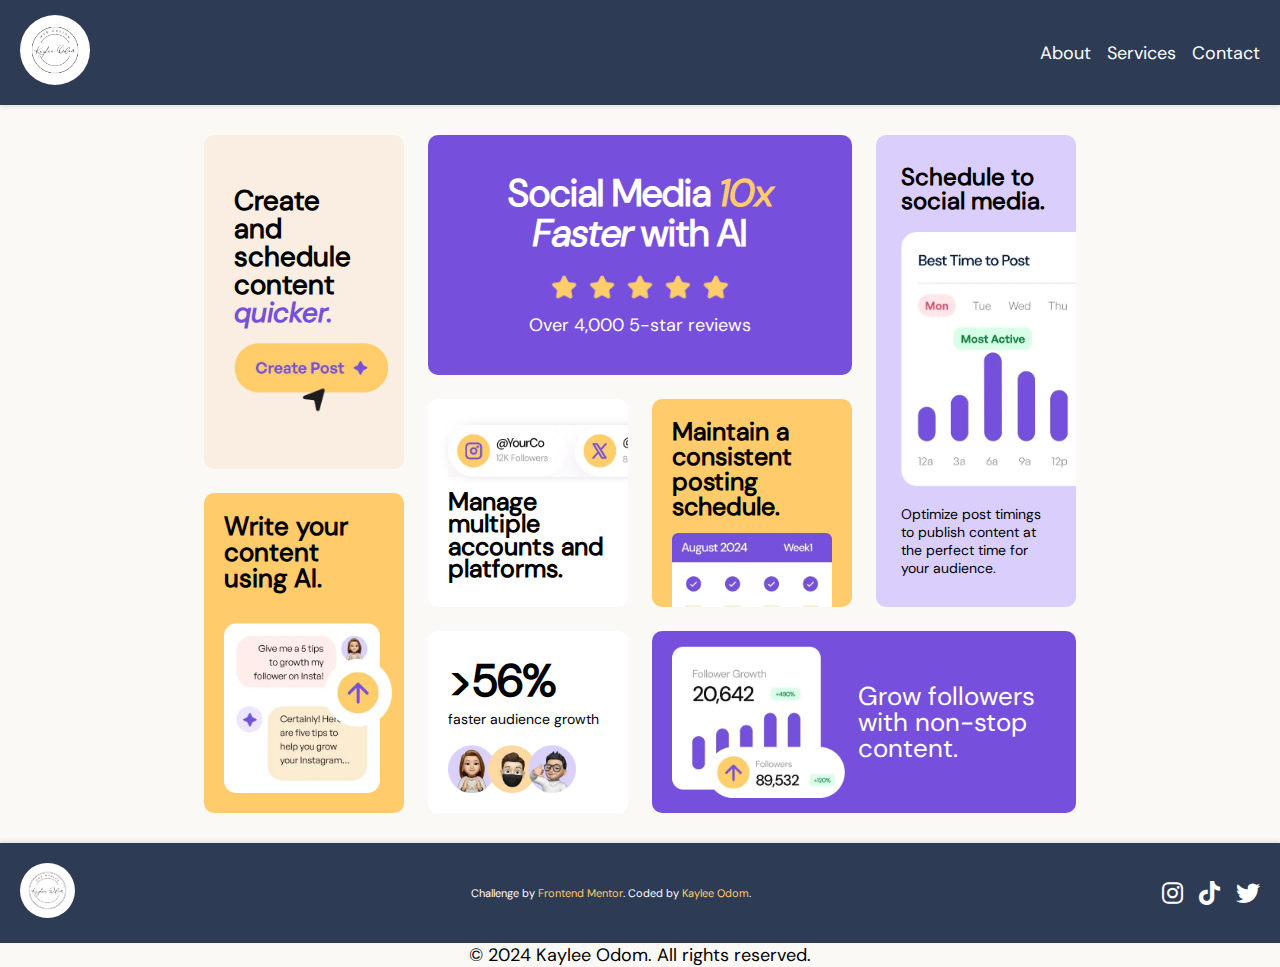
<file: index.html>
<!DOCTYPE html>
<html lang="en">
<head>
  <meta charset="UTF-8">
  <meta name="viewport" content="width=device-width, initial-scale=1.0"> <!-- displays site properly based on user's device -->

  <link rel="icon" type="image/png" sizes="32x32" href="./assets/images/favicon-32x32.png">
  <link href="https://cdnjs.cloudflare.com/ajax/libs/font-awesome/6.0.0-beta3/css/all.min.css" rel="stylesheet">
  <link rel="stylesheet" href="style.css">
  
  <title>Frontend Mentor | Bento grid</title>

  <!-- Feel free to remove these styles or customise in your own stylesheet 👍 -->
  <style>
    .attribution { font-size: 11px; text-align: center; }
    .attribution a { color: hsl(228, 45%, 44%); }
  </style>
</head>
<body>
  <header class="head">
    <!--Put a logo here-->
    <div class="logo"><img src="assets/images/logo.png"></div>
    <div class="nav-container">
      <!-- Three Nav things-->
      <nav>
        <ul>
          <li>About</li>
          <li>Services</li>
          <li>Contact</li>
        </ul>
      </nav>
    </div>
  </header>


  <main>  
  
     <!--Background Purple-->
    <div class="box box-1">
      <h1>Social Media <span class="font"><span class="color">10x</span> Faster</span> with AI</h1>
      <div class="bottom">
        <img src="assets/images/illustration-five-stars.webp">
        <p>Over 4,000 5-star reviews</p>
      </div>
    </div>
  
    <!--Background White-->
    <div class="box box-2">
      <img src="assets/images/illustration-multiple-platforms.webp">
      <h2>Manage multiple accounts and platforms.</h2>
    </div>
  
    <!--Background Yellow-->
    <div class="box box-3">
      <h2>Maintain a consistent posting schedule.</h2>
      <img src="assets/images/illustration-consistent-schedule.webp">
    </div>
  
    <!--Background Lavendar-->
    <div class="box box-4">
      <h2>Schedule to social media.</h2>
      <img src="assets/images/illustration-schedule-posts.webp">
      <p>Optimize post timings to publish content at the perfect time for your audience.</p>
    </div>
  
    <!--Background purple-->
    <div class=" box box-5">
      <img src="assets/images/illustration-grow-followers.webp">
      <h2>Grow followers with non-stop content.</h2>
    </div>
  
    <!--Background White-->
    <div class=" box box-6">
      <div>
        <h1>>56%</h1>
        <p>faster audience growth</p>
      </div>
      <img src="assets/images/illustration-audience-growth.webp">
    </div>
  
    <!--Background Cream-->
    <div class="box box-7">
      <h2>Create and schedule content <span>quicker.</span></h2>
      <img src="assets/images/illustration-create-post.webp">
    </div>
  
    <!--Background Yellow-->
    <div class="box box-8">
      <h2>Write your content using AI.</h2>
      <img src="assets/images/illustration-ai-content.webp">
    </div>
  </main>


  <footer class="footer">
    <div class="footer-top">
      <!--Logo-->
      <div class="footer-logo">
        <img src="assets/images/logo.png">
      </div>
  
      <!-- Attribution-->
      <div class="attribution">
        Challenge by <a href="https://www.frontendmentor.io?ref=challenge">Frontend Mentor</a>. 
        Coded by <a href="#">Kaylee Odom</a>.
      </div>
      
      <!--Icons-->
      <div class="icons">
        <nav class="footer-nav">
          <ul>
            <li><i class="fa-brands fa-instagram"></i></li>
            <li><i class="fa-brands fa-tiktok"></i></li>
            <li><i class="fa-brands fa-twitter"></i></li>
          </ul>
        </nav>
      </div>
    </div>
    <div class="footer-bottom">
      <div class="copyright">
        <p>&copy; 2024 Kaylee Odom. All rights reserved.</p>
      </div>
    </div>
  </footer>
  
</body>
</html>
</file>
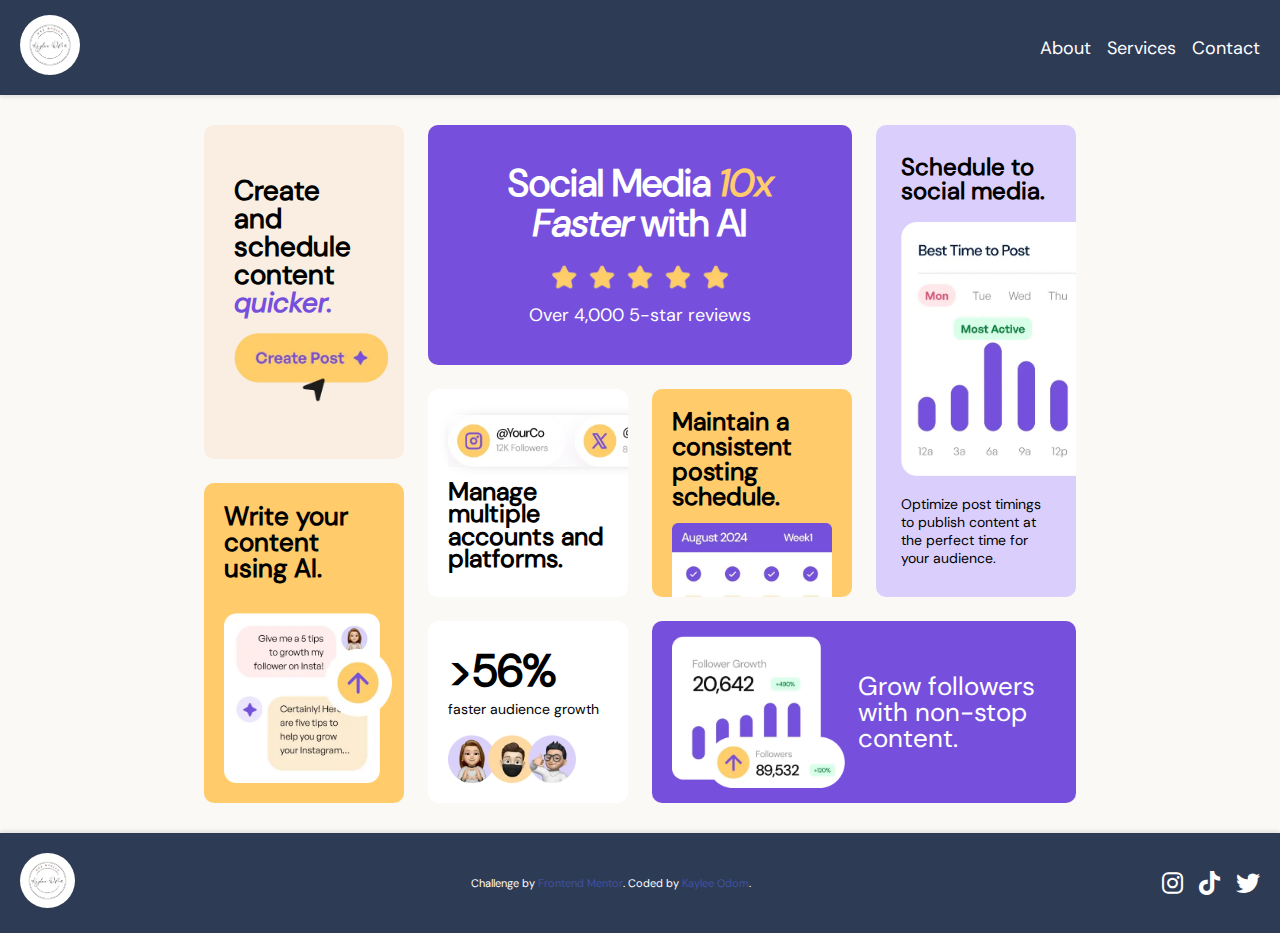
<file: bento-grid-main/index.html>
<!DOCTYPE html>
<html lang="en">
<head>
  <meta charset="UTF-8">
  <meta name="viewport" content="width=device-width, initial-scale=1.0"> <!-- displays site properly based on user's device -->

  <link rel="icon" type="image/png" sizes="32x32" href="./assets/images/favicon-32x32.png">
  <link href="https://cdnjs.cloudflare.com/ajax/libs/font-awesome/6.0.0-beta3/css/all.min.css" rel="stylesheet">
  <link rel="stylesheet" href="style.css">
  
  <title>Frontend Mentor | Bento grid</title>

  <!-- Feel free to remove these styles or customise in your own stylesheet 👍 -->
  <style>
    .attribution { font-size: 11px; text-align: center; }
    .attribution a { color: hsl(228, 45%, 44%); }
  </style>
</head>
<body>
  <header class="head">
    <!--Put a logo here-->
    <div class="logo"><img src="assets/images/logo.png"></div>
    <div class="nav-container">
      <!-- Three Nav things-->
      <nav>
        <ul>
          <li>About</li>
          <li>Services</li>
          <li>Contact</li>
        </ul>
      </nav>
    </div>
  </header>


  <main>  
  
     <!--Background Purple-->
    <div class="box box-1">
      <h1>Social Media <span class="font"><span class="color">10x</span> Faster</span> with AI</h1>
      <div class="bottom">
        <img src="assets/images/illustration-five-stars.webp">
        <p>Over 4,000 5-star reviews</p>
      </div>
    </div>
  
    <!--Background White-->
    <div class="box box-2">
      <img src="assets/images/illustration-multiple-platforms.webp">
      <h2>Manage multiple accounts and platforms.</h2>
    </div>
  
    <!--Background Yellow-->
    <div class="box box-3">
      <h2>Maintain a consistent posting schedule.</h2>
      <img src="assets/images/illustration-consistent-schedule.webp">
    </div>
  
    <!--Background Lavendar-->
    <div class="box box-4">
      <h2>Schedule to social media.</h2>
      <img src="assets/images/illustration-schedule-posts.webp">
      <p>Optimize post timings to publish content at the perfect time for your audience.</p>
    </div>
  
    <!--Background purple-->
    <div class=" box box-5">
      <img src="assets/images/illustration-grow-followers.webp">
      <h2>Grow followers with non-stop content.</h2>
    </div>
  
    <!--Background White-->
    <div class=" box box-6">
      <div>
        <h1>>56%</h1>
        <p>faster audience growth</p>
      </div>
      <img src="assets/images/illustration-audience-growth.webp">
    </div>
  
    <!--Background Cream-->
    <div class="box box-7">
      <h2>Create and schedule content <span>quicker.</span></h2>
      <img src="assets/images/illustration-create-post.webp">
    </div>
  
    <!--Background Yellow-->
    <div class="box box-8">
      <h2>Write your content using AI.</h2>
      <img src="assets/images/illustration-ai-content.webp">
    </div>
  </main>


  <footer class="footer">
    <!--Logo-->
    <div class="footer-logo">
      <img src="assets/images/logo.png">
    </div>

    <!-- Attribution-->
    <div class="attribution">
      Challenge by <a href="https://www.frontendmentor.io?ref=challenge">Frontend Mentor</a>. 
      Coded by <a href="#">Kaylee Odom</a>.
    </div>
    
    <!--Icons-->
    <div class="icons">
      <nav class="footer-nav">
        <ul>
          <li><i class="fa-brands fa-instagram"></i></li>
          <li><i class="fa-brands fa-tiktok"></i></li>
          <li><i class="fa-brands fa-twitter"></i></li>
        </ul>
      </nav>
    </div>
  </footer>
  
</body>
</html>
</file>
<file: style.css>
/* Put colors here */

:root {
    --lavendar: #DACFFC;
    --purple: #7650DC;
    --cream: #F9EEE1;
    --yellow: #FFCB6B;
    --white: #FFFFFF;
    --black: #121212;
    --soft-navy: #2E3B55;
}


* {
    margin: 0;
    padding: 0;
    box-sizing: border-box;
}

/* Put fonts here */
@font-face {
    font-family: 'DM Sans';
    src: url('/bento-grid-main/assets/fonts/DMSans-VariableFont_opsz,wght.ttf') format('truetype');
    font-weight: 400;
    font-style: normal;
}
  
@font-face {
    font-family: 'DM Sans';
    src: url('/bento-grid-main/assets/fonts/DMSans-Italic-VariableFont_opsz,wght.ttf') format('truetype');
    font-weight: 400;
    font-style: italic;
}

body {
    display: flex;
    flex-direction: column;
    font-family: 'DM Sans', sans-serif;
    font-weight: 400;
    font-style: normal;
    background-color: #FAF9F6;
    justify-content: center;
    align-items: center;
}

body p {
    font-size: 18px;
}

/* Header */
.head {
    background-color: var(--soft-navy);
    width: 100%;
    padding: 15px 20px;
    display: flex;
    justify-content: space-between;
    align-items: center;
    box-shadow: 0 2px 4px rgba(0, 0, 0, 0.1);
}

.logo img {
    max-height: 70px;
    border-radius: 50%;
}

.nav-container nav {
    display: flex;
}

.nav-container nav ul {
    display: flex;
    align-items: center;
    list-style-type: none;
}

.nav-container nav li {
    margin-left: 16px;
    font-size: 18px;
    color: white;
    cursor: pointer;
}

.nav-container nav li:hover{
    color: #FFCB6B;
}

/* Main Design*/
main {
    display: grid;
    grid-template-columns: repeat(4,200px);
    grid-auto-columns: minmax(250px, auto);
    grid-template-rows: 240px 70px 114px 182px;
    grid-auto-rows: minmax(130px,auto);
    gap: 24px;
    padding: 20px;
    margin: 10px;
}

.box {
    display: flex;
    align-items: center;
    justify-content: center;
    border-radius: 10px;
    flex-direction: column;
}

.box img {
    /* width: 50%; */
    margin-left: auto;
    margin-right: auto;
    display: block;
}

/* Done */
.box-1 {
    background: var(--purple);
    grid-column: 2/4;
    grid-row: 1/2;
    color: white;
    text-align: center;
    display: flex;
    justify-content: space-evenly;
    justify-content: center;
    padding: 30px;
}

.box-1 img {
    width: 50%;
    margin-top: 20px;
}

.box-1 h1 {
    font-style: normal;
    font-size: 38px;
    line-height: 40px;
}

.box-1 .color {
    color: var(--yellow);
}

.box-1 .font {
    font-style: italic;
}

.box-1 .bottom p {
    padding-top: 10px;
}

/* Done */
.box-2 {
    background-color: var(--white);
    grid-column: 2/3;
    grid-row: 2/4;
    overflow: hidden;
    padding: 20px;
    gap: 14px;
}

.box-2 img {
    width: 152%;
    box-shadow: 0 0 20px -15px black;
}

.box-2 h2 {
    font-size: 25px;
    line-height: .9;
}

/* Done */
.box-3 {
    background-color: var(--yellow);
    grid-column: 3/4;
    grid-row: 2/4;
    display: flex;
    justify-content: space-between;
    overflow: hidden;
    padding: 20px;
    gap: 14px;
}

.box-3 img{
    width: 100%;
}

.box-3 h2 {
    font-size: 25px;
    line-height: 1;
}

/* Done */
.box-4 {
    background-color: var(--lavendar);
    grid-column: 4/5;
    grid-row: 1/4;
    display: flex;
    justify-content: space-evenly;
    overflow: hidden;
    gap: 14px;
    padding: 25px;
}

.box-4 h2 {
    line-height: 1;
}

.box-4 img {
    width: 284px;
    height: auto;
}

.box-4 p {
    font-size: 14px;
    font-weight: 500;
}

/* Done */
.box-5 {
    background-color: var(--purple);
    display: flex;
    flex-direction: row;
    justify-content: center;
    grid-column: 3/5;
    grid-row: 4/5;
    color: white;
    gap: .8rem;
    padding: 40px 20px;
}

.box-5 h2 {
    font-size: 26px;
    font-weight: 400;
    line-height: 1;
}

.box-5 img {
    width: 45%;
}

.box-6 {
    background-color: var(--white);
    align-items: start;
    grid-column: 2/3;
    grid-row: 4/5;
    display: flex;
    justify-content: space-between;
    align-items: start;
    padding: 20px;
    gap: 14px;
}

.box-6 img {
    width: 80%;
    margin-right: 40px;
}

.box-6 h1 {
    font-size: 45px;
}

.box-6 p {
    font-size: 14px;
}

/* Done */
.box-7 {
    background-color: var(--cream);
    grid-column: 1/2;
    grid-row: 1/3;
    gap: 1rem;
    padding: 30px;
}

.box-7 img {
    width: 110%;
}

.box-7 h2 {
    font-style: normal;
    font-size: 28px;
    line-height: 1;
}

.box-7 span {
    color: var(--purple);
    font-style: italic;
}

/* Done */
.box-8 {
    background-color: var(--yellow);
    grid-column: 1/2;
    grid-row: 3/5;
    display: flex;
    justify-content: space-between;
    padding: 20px;
    font-style: normal;
}

.box-8 img {
    width: 105%;
}

.box-8 h2 {
    line-height: 1;
    font-size: 26px;

}

/* Footer */
.footer {
    display: flex;
    flex-direction: column;
    width: 100%;
}

.footer-top {
    padding: 20px 20px;
    box-shadow: 0 -2px 4px rgba(0, 0, 0, 0.1);
    background-color: var(--soft-navy);
    color: white;
    display: flex;
    justify-content: space-between;
    align-items: center;
}

.footer-bottom {
    text-align: center
}

.footer-logo img {
    max-height: 55px;
    border-radius: 50%;
}

.footer-nav ul {
    display: flex;
    list-style: none;
    padding: 0;
    margin: 0;
}

.footer-nav li {
    margin-left: 16px;
    font-size: 24px;
    cursor: pointer;
    color: white;
}

.footer-nav li:hover {
    color: #FFCB6B;
}

.attribution {
    text-align: center;
    font-size: 18px;
}

.attribution a {
    color: #FFCB6B !important;
    text-decoration: none;
}

.attribution a:hover {
    text-decoration: underline;
}


/* Tablet */
@media (max-width: 768px) {
    /* Header */
    /* The saame as the desktop */

    /* Main */
    main {
        grid-template-columns: repeat(3,200px);
        grid-auto-columns: minmax(250px, auto);
    }

    .box-1 {
        grid-column: 1/3;
    }

    .box-2 {
        grid-column: 1/2;
    }

    .box-3 {
        grid-column: 2/3;
    }

    .box-4 {
        grid-column: 3/4;
    }

    .box-5 {
        grid-column: 1/3;
    }

    .box-5 h2 {
        font-size: 28px;
    }

    .box-6 {
        grid-column: 3/4;
    }

    .box-7 {
        grid-column: 3/4;
        grid-row: 5/6;
    }

    .box-8 {
        grid-column: 1/3;
        grid-row: 5/6;
        padding: 20px;
    }
    
    .box-8 img {
        width: 55%;
    }
    
    .box-8 h2 {
        line-height: 1;
        font-size: 26px;
    }

    /* Footer */
    .attribution {
        font-size: 14px;
    }
}

/* Mobile */
@media (max-width: 576px) {

    /* header {

    } */


    main {
        grid-template-columns: 1fr;
        grid-template-rows: 290px 164px 250px 500px 392px 220px 234px 392px;
        grid-template-areas: 
        "box-1"
        "box-2"
        "box-3"
        "box-4"
        "box-5"
        "box-6"
        "box-7"
        "box-8";
        gap: 2rem;
        margin: 20px;
    }
    
    /* Done */
    .box-1 {
        grid-area: box-1;
        background-color: var(--purple);
        border-radius: 20px;
        padding: 40px;
        font-weight: 400;
    }

    .box-1 h1 {
        font-size: 46px;
        line-height: 1;
        padding: 0 20px;
    }

    .box-1 img {
        width: 55%;
    }

    /* Done */
    .box-2 {
        grid-area: box-2;
        background-color: var(--white);
        gap: 10px;
        padding: 30px 20px;
    }

    .box-2 img {
        width: 100%;
        box-shadow: none;
    }

    .box-2 h2 {
        font-size: 26px;
    }
    
    /* Done */
    .box-3 {
        grid-area: box-3;
        background-color: var(--yellow);
        /* ma-right: 40px; */
    }

    .box-3 h2 {
        font-size: 28px;
    }

    .box-3 img {
        width: 65%;
        margin-right: 10rem;
    }
    
    /* Done */
    .box-4 {
        grid-area: box-4;
        background-color: var(--lavendar);
        justify-content: space-evenly;
        gap: 16px;
        padding: 30px;
    }

    .box-4 h2 {
        font-size: 26px;
    }

    .box-4 img {
        width: 100%;
    }

    .box-4 p {
        text-align: center;
        font-size: 20px;
        margin: 0 30px;
    }
    
    /* Done */
    .box-5 {
        grid-area: box-5;
        background-color: var(--purple);
        display: flex;
        flex-direction: column;
        gap: 2rem;
        padding: 30px;
    }

    .box-5 h2 {
        text-align: center;
        font-size: 32px;
        margin: 0 40px;
        padding-bottom: 20px;
    }

    .box-5 img {
        width: 70%;
        padding-top: 20px;
    }
    
    /* Done */
    .box-6 {
        grid-area: box-6;
        background-color: var(--white);
        padding: 30px;
        gap: 20px;
    }

    /* Done */
    .box-6 p {
        font-size: 18px;
    }

    .box-6 img {
        width: 50%;
        margin-right: 12rem;
    }
    
    /* Done */
    .box-7 {
        grid-area: box-7;
        background-color: var(--cream);
        gap: 20px;
    }

    .box-7 h2 {
        font-size: 30px;
    }

    .box-7 img {
        width: 60%;
        margin-right: 9rem;
    }
    
    /* Done */
    .box-8 {
        grid-area: box-8;
        background-color: var(--yellow);
        gap: 15px;
        padding: 30px;
    }

    .box-8 h2 {
        font-size: 34px;
    }

    .box-8 img{
        width: 70%;
        margin-right: 10rem;
    }

    /* footer */
    .footer-logo {
        width: 30px;
    }

    .footer-nav li {
        font-size: 16px;
    }

    .attribution {
        font-size: 10px;
        margin-left: 20px;
    }
}
</file>
<file: bento-grid-main/style.css>
/* Put colors here */

:root {
    --lavendar: #DACFFC;
    --purple: #7650DC;
    --cream: #F9EEE1;
    --yellow: #FFCB6B;
    --white: #FFFFFF;
    --black: #121212;
    --soft-navy: #2E3B55;
}


* {
    margin: 0;
    padding: 0;
    box-sizing: border-box;
}

/* Put fonts here */
@font-face {
    font-family: 'DM Sans';
    src: url('/bento-grid-main/assets/fonts/DMSans-VariableFont_opsz,wght.ttf') format('truetype');
    font-weight: 400;
    font-style: normal;
}
  
@font-face {
    font-family: 'DM Sans';
    src: url('/bento-grid-main/assets/fonts/DMSans-Italic-VariableFont_opsz,wght.ttf') format('truetype');
    font-weight: 400;
    font-style: italic;
}

body {
    display: flex;
    flex-direction: column;
    font-family: 'DM Sans', sans-serif;
    font-weight: 400;
    font-style: normal;
    background-color: #FAF9F6;
    justify-content: center;
    align-items: center;
}

body p {
    font-size: 18px;
}

/* Header */
.head {
    background-color: var(--soft-navy);
    width: 100%;
    padding: 15px 20px;
    display: flex;
    justify-content: space-between;
    align-items: center;
    box-shadow: 0 2px 4px rgba(0, 0, 0, 0.1);
}

.logo img {
    max-height: 60px;
    border-radius: 50%;
}

.nav-container nav {
    display: flex;
}

.nav-container nav ul {
    display: flex;
    align-items: center;
    list-style-type: none;
}

.nav-container nav li {
    margin-left: 16px;
    font-size: 18px;
    color: white;
    cursor: pointer;
}

.nav-container nav li:hover{
    color: #FFCB6B;
}

/* Main Design*/
main {
    display: grid;
    grid-template-columns: repeat(4,200px);
    grid-auto-columns: minmax(250px, auto);
    grid-template-rows: 240px 70px 114px 182px;
    grid-auto-rows: minmax(130px,auto);
    gap: 24px;
    padding: 20px;
    margin: 10px;
}

.box {
    display: flex;
    align-items: center;
    justify-content: center;
    border-radius: 10px;
    flex-direction: column;
}

.box img {
    /* width: 50%; */
    margin-left: auto;
    margin-right: auto;
    display: block;
}

/* Done */
.box-1 {
    background: var(--purple);
    grid-column: 2/4;
    grid-row: 1/2;
    color: white;
    text-align: center;
    display: flex;
    justify-content: space-evenly;
    justify-content: center;
    padding: 30px;
}

.box-1 img {
    width: 50%;
    margin-top: 20px;
}

.box-1 h1 {
    font-style: normal;
    font-size: 38px;
    line-height: 40px;
}

.box-1 .color {
    color: var(--yellow);
}

.box-1 .font {
    font-style: italic;
}

.box-1 .bottom p {
    padding-top: 10px;
}

/* Done */
.box-2 {
    background-color: var(--white);
    grid-column: 2/3;
    grid-row: 2/4;
    overflow: hidden;
    padding: 20px;
    gap: 14px;
}

.box-2 img {
    width: 152%;
    box-shadow: 0 0 20px -15px black;
}

.box-2 h2 {
    font-size: 25px;
    line-height: .9;
}

/* Done */
.box-3 {
    background-color: var(--yellow);
    grid-column: 3/4;
    grid-row: 2/4;
    display: flex;
    justify-content: space-between;
    overflow: hidden;
    padding: 20px;
    gap: 14px;
}

.box-3 img{
    width: 100%;
}

.box-3 h2 {
    font-size: 25px;
    line-height: 1;
}

/* Done */
.box-4 {
    background-color: var(--lavendar);
    grid-column: 4/5;
    grid-row: 1/4;
    display: flex;
    justify-content: space-evenly;
    overflow: hidden;
    gap: 14px;
    padding: 25px;
}

.box-4 h2 {
    line-height: 1;
}

.box-4 img {
    width: 284px;
    height: auto;
}

.box-4 p {
    font-size: 14px;
    font-weight: 500;
}

/* Done */
.box-5 {
    background-color: var(--purple);
    display: flex;
    flex-direction: row;
    justify-content: center;
    grid-column: 3/5;
    grid-row: 4/5;
    color: white;
    gap: .8rem;
    padding: 40px 20px;
}

.box-5 h2 {
    font-size: 26px;
    font-weight: 400;
    line-height: 1;
}

.box-5 img {
    width: 45%;
}

.box-6 {
    background-color: var(--white);
    align-items: start;
    grid-column: 2/3;
    grid-row: 4/5;
    display: flex;
    justify-content: space-between;
    align-items: start;
    padding: 20px;
    gap: 14px;
}

.box-6 img {
    width: 80%;
    margin-right: 40px;
}

.box-6 h1 {
    font-size: 45px;
}

.box-6 p {
    font-size: 14px;
}

/* Done */
.box-7 {
    background-color: var(--cream);
    grid-column: 1/2;
    grid-row: 1/3;
    gap: 1rem;
    padding: 30px;
}

.box-7 img {
    width: 110%;
}

.box-7 h2 {
    font-style: normal;
    font-size: 28px;
    line-height: 1;
}

.box-7 span {
    color: var(--purple);
    font-style: italic;
}

/* Done */
.box-8 {
    background-color: var(--yellow);
    grid-column: 1/2;
    grid-row: 3/5;
    display: flex;
    justify-content: space-between;
    padding: 20px;
    font-style: normal;
}

.box-8 img {
    width: 105%;
}

.box-8 h2 {
    line-height: 1;
    font-size: 26px;

}

/* Footer */
.footer {
    background-color: var(--soft-navy);
    padding: 20px 20px;
    width: 100%;
    box-shadow: 0 -2px 4px rgba(0, 0, 0, 0.1);
    color: white;
    display: flex;
    justify-content: space-between;
    align-items: center;
}

.footer-logo img {
    max-height: 55px;
    border-radius: 50%;
}

.footer-nav ul {
    display: flex;
    list-style: none;
    padding: 0;
    margin: 0;
}

.footer-nav li {
    margin-left: 16px;
    font-size: 24px;
    cursor: pointer;
    color: white;
}

.footer-nav li:hover {
    color: #FFCB6B;
}

.attribution {
    text-align: center;
    font-size: 14px;
    color: white;
}

.attribution a {
    color: #FFCB6B;
    text-decoration: none;
}

.attribution a:hover {
    text-decoration: underline;
}


/* Tablet */
@media (max-width: 768px) {
    /* Header */
    /* Main */
    /* Footer */
}

/* Mobile */
@media (max-width: 576px) {

    /* header {

    } */


    main {
        display: grid;
        grid-template-columns: 1fr;
        grid-template-rows: 290px 164px 218px 470px 372px 220px 234px 352px;
        grid-template-areas: 
        "box-1"
        "box-2"
        "box-3"
        "box-4"
        "box-5"
        "box-6"
        "box-7"
        "box-8";
        gap: 2rem;
        margin: 20px;
    }
    
    /* Done */
    .box-1 {
        grid-area: box-1;
        background-color: var(--purple);
        border-radius: 20px;
        padding: 30px;
    }

    .box-1 h1 {
        font-size: 46px;
        line-height: 1;
        padding: 0 40px;
    }

    .box-1 img {
        width: 55%;
    }

    /* Done */
    .box-2 {
        grid-area: box-2;
        background-color: var(--white);
        gap: 10px;
        padding: 20px;
    }

    .box-2 img {
        width: 100%;
        box-shadow: none;
    }

    .box-2 h2 {
        font-size: 30px;
    }
    

    .box-3 {
        grid-area: box-3;
        background-color: var(--yellow);
    }

    .box
    
    .box-4 {
        grid-area: box-4;
        background-color: var(--lavendar);
    }
    
    .box-5 {
        grid-area: box-5;
        background-color: var(--purple);
    }
    
    .box-6 {
        grid-area: box-6;
        background-color: var(--white);
    }
    
    .box-7 {
        grid-area: box-7;
        background-color: var(--cream);
    }
    
    .box-8 {
        grid-area: box-8;
        background-color: var(--yellow);
    }

    /* footer */
    .footer-logo {
        width: 30px;
    }

    .footer-nav li {
        font-size: 20px;
    }

    .attribution {
        font-size: 10px;
    }
}
</file>
